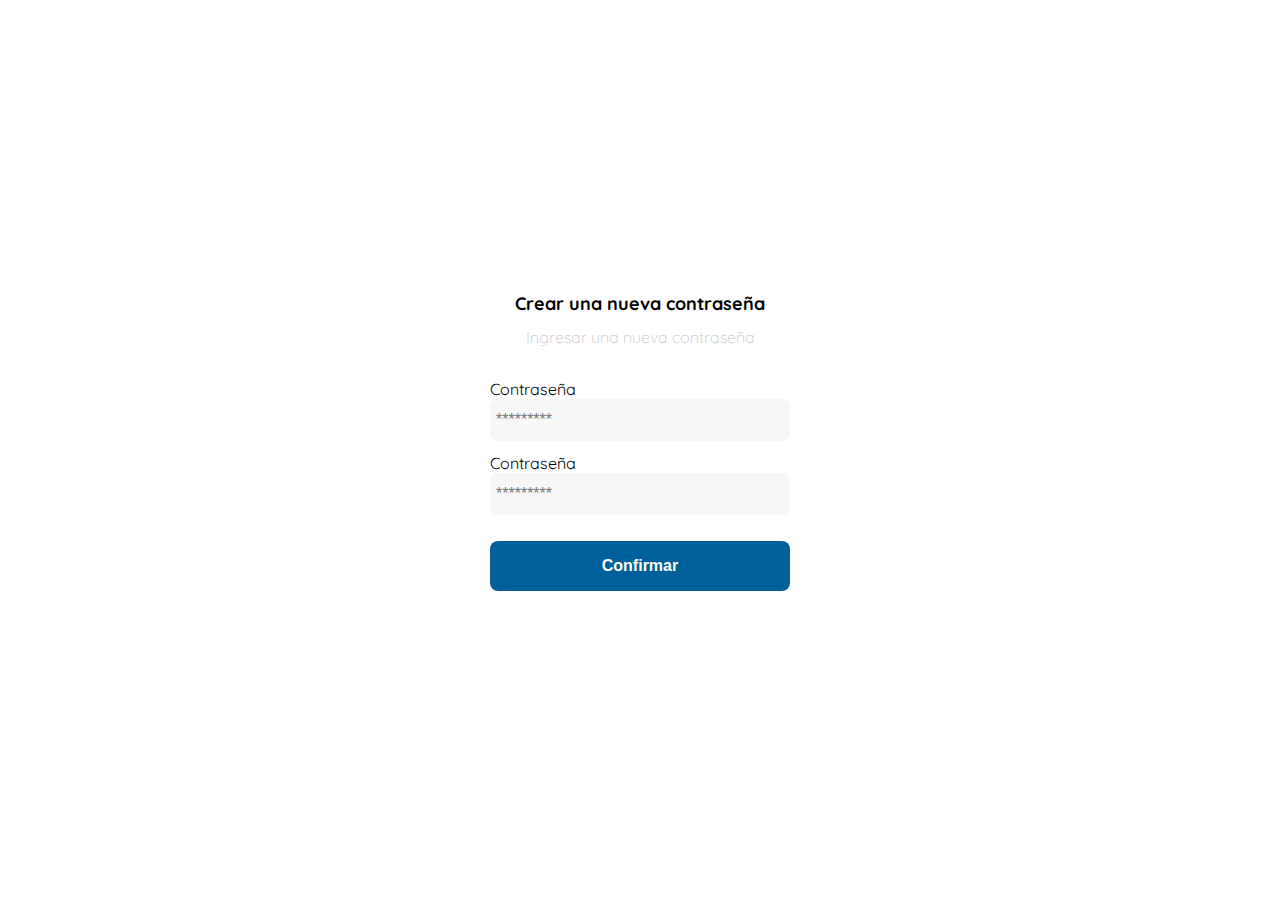
<file: contraseña1.html>
<!DOCTYPE html>
<html lang="en">
<head>
    <meta charset="UTF-8">
    <meta http-equiv="X-UA-Compatible" content="IE=edge">
    <meta name="viewport" content="width=device-width, initial-scale=1.0">
    <link rel="preconnect" href="https://fonts.gstatic.com" crossorigin>
    <link href="https://fonts.googleapis.com/css2?family=Quicksand:wght@300;500;700&display=swap" rel="stylesheet">
    <title>Nueva contraseña</title>
    <style>
        :root{
            --white: #FFFFFF;
            --black: #000000;
            --dark: #232830;
            --very-light-pink: #C7C7C7;
            --text-input-field: #F7F7F7;
            --hospital-blue: #00609C;
            --sm: 14px;
            --md: 16px;
            --lg: 18px;
        }
        body {
            margin: 0;
            font-family: 'Quicksand', sans-serif;
        }
        .login {
            width: 100%;
            height: 100vh;
            display: grid;
            place-items: center;
        }
        .form-container {
            display: grid;
            grid-template-rows: auto 1fr auto;
            width: 300px;
        }
        .logo {
            width: 150px;
            margin-bottom: 48px;
            justify-self: center;
            display: none;
        }
        .title {
           font-size: var(--lg); 
           margin-bottom: 12px;
           text-align: center;
        }
        .subtitle {
            color: var(--very-light-pink);
            font-size: var(--md);
            font-weight: 300;
            margin-top: 0;
            margin-bottom: 32px;
            text-align: center;
        }
        .form {
            display: flex;
            flex-direction: column;
        }
        .label {
            font-size: var(--sm);
            font-weight: bold;
            margin-bottom: 4px;
        }
        .input {
            background-color: var(--text-input-field);
            border: none;
            border-radius: 8px;
            height: 30px;
            font-size: var(--md);
            padding: 6px;
            margin-bottom: 12px;
        }
        .primary-button {
            background-color: var(--hospital-blue);
            border-radius: 8px;
            border: none;
            color: var(--white);
            width: 100%;
            cursor: pointer;
            font-size: var(--md);
            font-weight: bold;
            height: 50px;
        }
        .login-button {
            margin-top: 14px;
            margin-bottom: 30px;
        }
        @media (max-width: 640px){
            .logo {
                display: block;
            }
        }
    </style>
</head>
<body>
    <div class="login">
        <div class="form-container">
            <img src="./Imagenes/logoQuimica.png" alt="logo" class="logo">

            <h1 class="title">Crear una nueva contraseña</h1>
            <p class="subtitle">Ingresar una nueva contraseña</p>

            <form action="/" class="form">
                <label for="password" class="lable">Contraseña</label>
                <input type="password" id="password" placeholder="*********" class="input input-password">

                <label for="new-password" class="lable">Contraseña</label>
                <input type="password" id="new-password" placeholder="*********" class="input input-password">

                <input type="submit" value="Confirmar" class="primary-button login-button">
            </form>


        </div>
    </div>
      
</body>
</html>
</file>
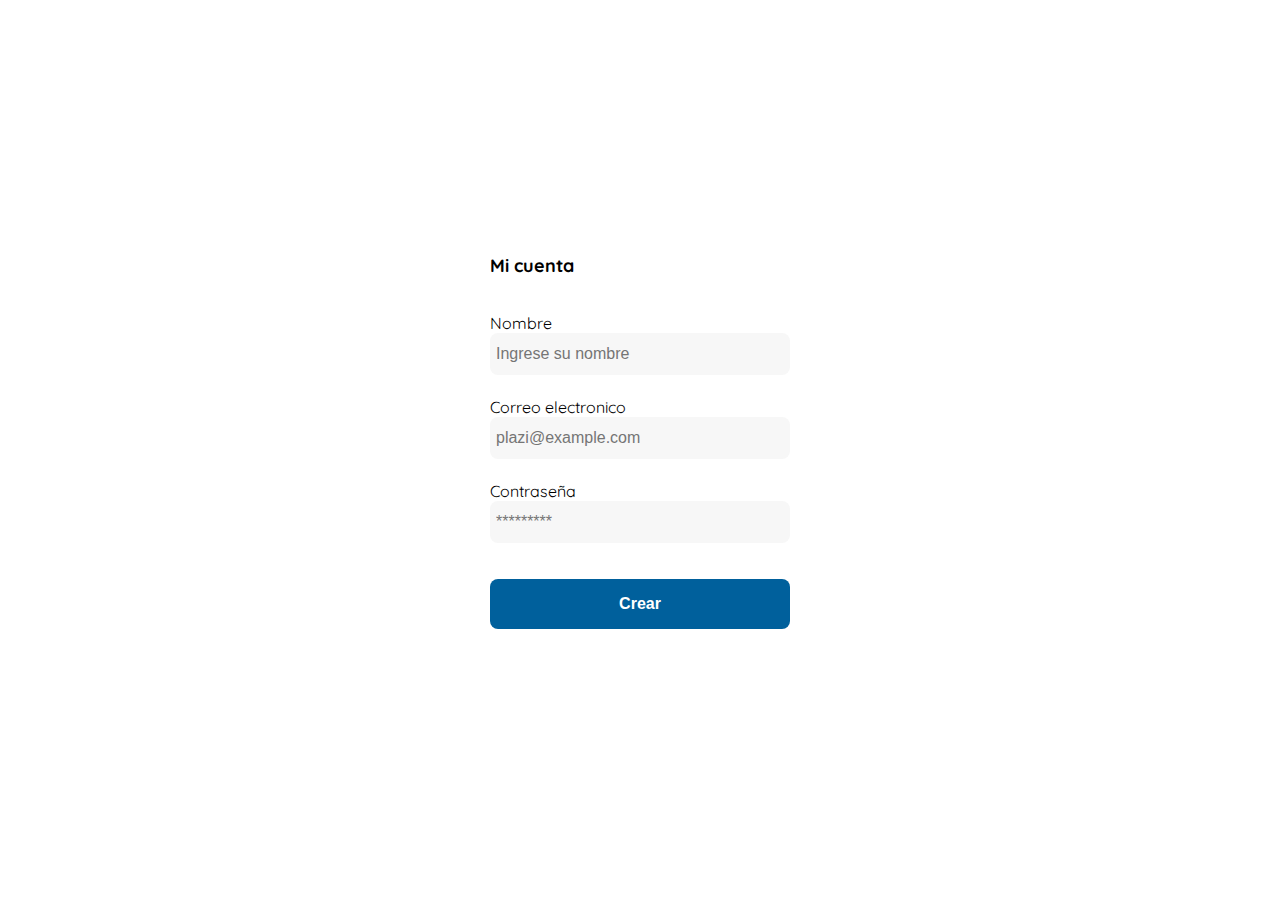
<file: crear_cuenta.html>
<!DOCTYPE html>
<html lang="en">
<head>
    <meta charset="UTF-8">
    <meta http-equiv="X-UA-Compatible" content="IE=edge">
    <meta name="viewport" content="width=device-width, initial-scale=1.0">
    <link rel="preconnect" href="https://fonts.gstatic.com" crossorigin>
    <link href="https://fonts.googleapis.com/css2?family=Quicksand:wght@300;500;700&display=swap" rel="stylesheet">
    <title>Crear cuenta</title>
    <style>
        :root{
            --white: #FFFFFF;
            --black: #000000;
            --dark: #232830;
            --very-light-pink: #C7C7C7;
            --text-input-field: #F7F7F7;
            --hospital-blue: #00609C;
            --sm: 14px;
            --md: 16px;
            --lg: 18px;
        }
        body {
            margin: 0;
            font-family: 'Quicksand', sans-serif;
        }
        .login {
            width: 100%;
            height: 100vh;
            display: grid;
            place-items: center;
        }
        .form-container {
            display: grid;
            grid-template-rows: auto 1fr auto;
            width: 300px;
        }
        .logo {
            width: 150px;
            margin-bottom: 48px;
            justify-self: center;
            display: none;
        }
        .title {
           font-size: var(--lg); 
           margin-bottom: 36px;
           text-align: start;
        }
        .form {
            display: flex;
            flex-direction: column;

        }
        .form div {
            display: flex;
            flex-direction: column;
        }
        .label {
            font-size: var(--sm);
            font-weight: bold;
            margin-bottom: 4px;
        }
        .input {
            background-color: var(--text-input-field);
            border: none;
            border-radius: 8px;
            height: 30px;
            font-size: var(--md);
            padding: 6px;
            margin-bottom: 12px;
        }
        .input-name,
        .input-email,
        .input-password {
             margin-bottom: 22px;
        }
        .primary-button {
            background-color: var(--hospital-blue);
            border-radius: 8px;
            border: none;
            color: var(--white);
            width: 100%;
            cursor: pointer;
            font-size: var(--md);
            font-weight: bold;
            height: 50px;
        }
        .login-button {
            margin-top: 14px;
            margin-bottom: 30px;
        }
        @media (max-width: 640px){
            .form-container {
                height: 100%;
            }
            .form {
                height: 100%;
                justify-content: space-between;
            }
        }
    </style>
</head>
<body>
    <div class="login">
        <div class="form-container">
            <img src="./Imagenes/logoQuimica.png" alt="logo" class="logo">

            <h1 class="title">Mi cuenta</h1>
        
            <form action="/" class="form">
                <div>
                    <label for="name" class="lable">Nombre</label>
                    <input type="text" id="name" placeholder="Ingrese su nombre" class="input input-name">
    
                    <label for="email" class="lable">Correo electronico</label>
                    <input type="text" id="email" placeholder="plazi@example.com" class="input input-email">
    
                    <label for="new-password" class="lable">Contraseña</label>
                    <input type="password" id="new-password" placeholder="*********" class="input input-password">
                </div>
                <input type="submit" value="Crear" class="primary-button login-button">
            </form>
        </div>
    </div>
      
</body>
</html>
</file>
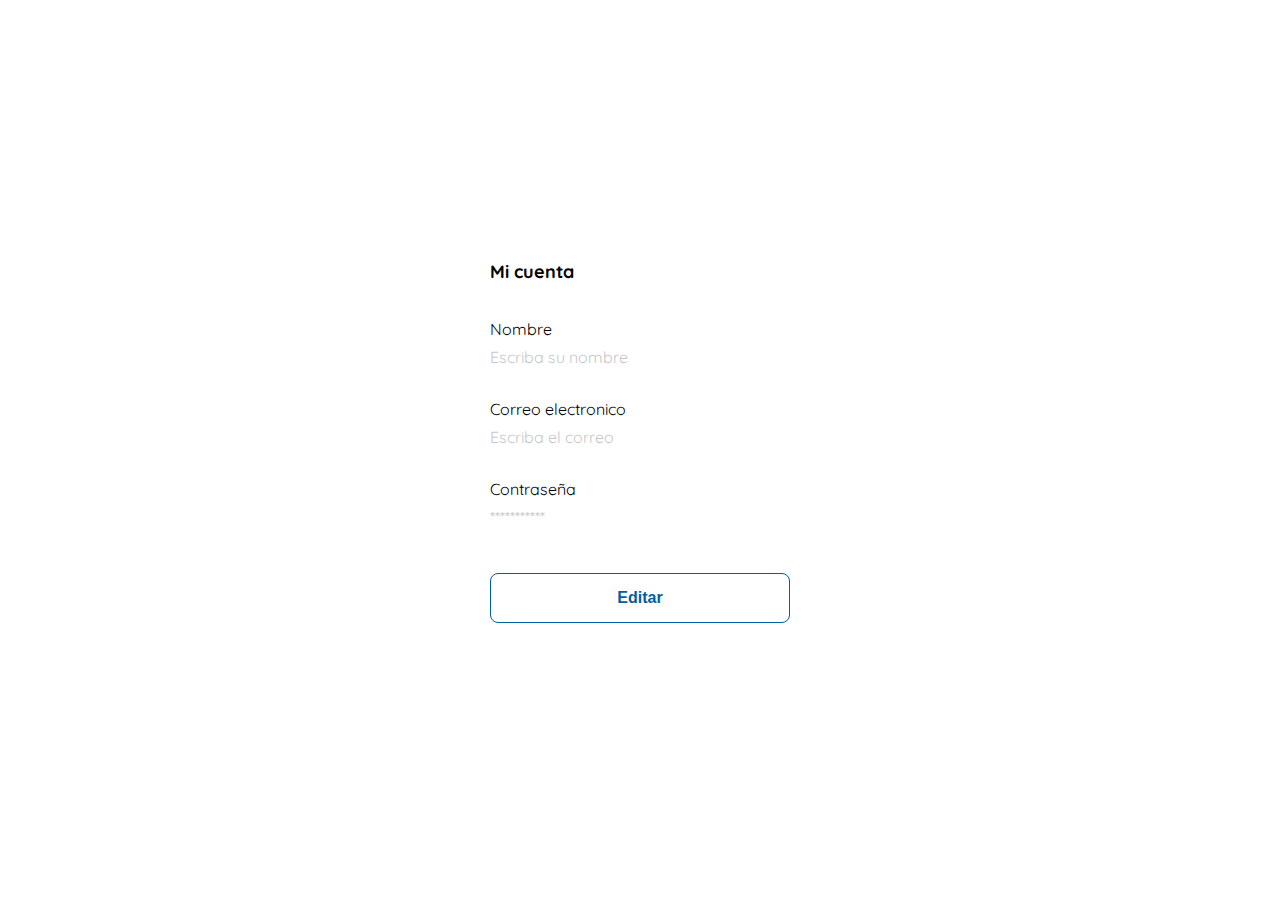
<file: editar_cuenta.html>
<!DOCTYPE html>
<html lang="en">
<head>
    <meta charset="UTF-8">
    <meta http-equiv="X-UA-Compatible" content="IE=edge">
    <meta name="viewport" content="width=device-width, initial-scale=1.0">
    <link rel="preconnect" href="https://fonts.gstatic.com" crossorigin>
    <link href="https://fonts.googleapis.com/css2?family=Quicksand:wght@300;500;700&display=swap" rel="stylesheet">
    <title>Editar cuenta</title>
    <style>
        :root{
            --white: #FFFFFF;
            --black: #000000;
            --dark: #232830;
            --very-light-pink: #C7C7C7;
            --text-input-field: #F7F7F7;
            --hospital-blue: #00609C;
            --sm: 14px;
            --md: 16px;
            --lg: 18px;
        }
        body {
            margin: 0;
            font-family: 'Quicksand', sans-serif;
        }
        .login {
            width: 100%;
            height: 100vh;
            display: grid;
            place-items: center;
        }
        .form-container {
            display: grid;
            grid-template-rows: auto 1fr auto;
            width: 300px;
        }
        .logo {
            width: 150px;
            margin-bottom: 48px;
            justify-self: center;
            display: none;
        }
        .title {
           font-size: var(--lg); 
           margin-bottom: 36px;
           text-align: start;
        }
        .form {
            display: flex;
            flex-direction: column;

        }
        .form div {
            display: flex;
            flex-direction: column;
        }
        .label {
            font-size: var(--sm);
            font-weight: bold;
            margin-bottom: 4px;
        }
        .value {
            color: var(--very-light-pink);
            font-size: var(--md);
            margin: 8px 0 32px 0;
        }
        .secondary-button {
            background-color: var(--white);
            border-radius: 8px;
            border: 1px solid var(--hospital-blue);
            color: var(--hospital-blue);
            width: 100%;
            cursor: pointer;
            font-size: var(--md);
            font-weight: bold;
            height: 50px;
        }
        .login-button {
            margin-top: 14px;
            margin-bottom: 30px;
        }
        @media (max-width: 640px){
            .form-container {
                height: 100%;
            }
            .form {
                height: 100%;
                justify-content: space-between;
            }
        }
    </style>
</head>
<body>
    <div class="login">
        <div class="form-container">
            <img src="./Imagenes/logoQuimica.png" alt="logo" class="logo">

            <h1 class="title">Mi cuenta</h1>
        
            <form action="/" class="form">
                <div>
                    <label for="password" class="lable">Nombre</label>
                    <p class="value">Escriba su nombre</p>
    
                    <label for="email" class="lable">Correo electronico</label>
                    <p class="value">Escriba el correo</p>
    
                    <label for="new-password" class="lable">Contraseña</label>
                    <p class="value">***********</p>
                </div>
                <input type="submit" value="Editar" class="secondary-button login-button">
            </form>
        </div>
    </div>
      
</body>
</html>
</file>
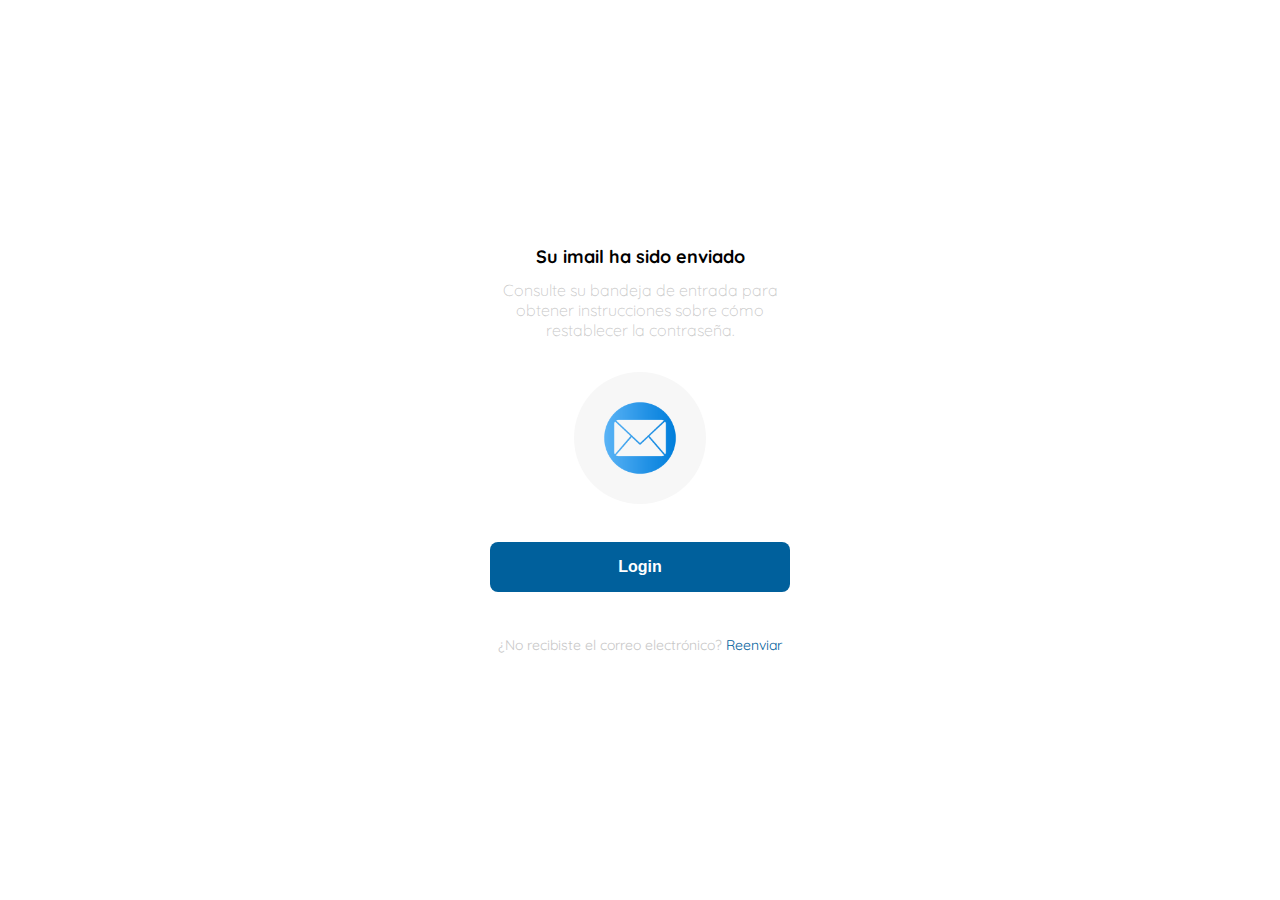
<file: email2.html>
<!DOCTYPE html>
<html lang="en">
<head>
    <meta charset="UTF-8">
    <meta http-equiv="X-UA-Compatible" content="IE=edge">
    <meta name="viewport" content="width=device-width, initial-scale=1.0">
    <link rel="preconnect" href="https://fonts.gstatic.com" crossorigin>
    <link href="https://fonts.googleapis.com/css2?family=Quicksand:wght@300;500;700&display=swap" rel="stylesheet">
    <title>Correo</title>
    <style>
        :root{
            --white: #FFFFFF;
            --black: #000000;
            --dark: #232830;
            --very-light-pink: #C7C7C7;
            --text-input-field: #F7F7F7;
            --hospital-blue: #00609C;
            --sm: 14px;
            --md: 16px;
            --lg: 18px;
        }
        body {
            margin: 0;
            font-family: 'Quicksand', sans-serif;
        }
        .login {
            width: 100%;
            height: 100vh;
            display: grid;
            place-items: center;
        }
        .form-container {
            display: grid;
            grid-template-rows: auto 1fr auto;
            width: 300px;
            justify-items: center;
        }
        .logo {
            width: 150px;
            margin-bottom: 48px;
            justify-self: center;
            display: none;
        }
        .title {
           font-size: var(--lg); 
           margin-bottom: 12px;
           text-align: center;
        }
        .subtitle {
            color: var(--very-light-pink);
            font-size: var(--md);
            font-weight: 300;
            margin-top: 0;
            margin-bottom: 32px;
            text-align: center;
        }
        .email-image {
        width: 132px;
        height: 132px;
        border-radius: 50%;
        background-color: var(--text-input-field);
        display: flex;
        justify-content: center;
        align-items: center;
        margin-bottom: 24px;
        }
        .email-image img {
        width: 80px;
        }
        .resend {
        font-size: var(--sm);
        }
        .resend span {
        color: var(--very-light-pink);
        }
        .resend a {
        color: var(--hospital-blue);
        text-decoration: none;
        }
        .primary-button {
        background-color: var(--hospital-blue);
        border-radius: 8px;
        border: none;
        color: var(--white);
        width: 100%;
        cursor: pointer;
        font-size: var(--md);
        font-weight: bold;
        height: 50px;
        }
        .login-button {
        margin-top: 14px;
        margin-bottom: 30px;
        }
        @media (max-width: 640px) {
        .logo {
            display: block;
        }
        }
    </style>
</head>
<body>
    <div class="login">
        <div class="form-container">
            <img src="./Imagenes/logoQuimica.png" alt="logo" class="logo">

            <h1 class="title">Su imail ha sido enviado</h1>
            <p class="subtitle">Consulte su bandeja de entrada para obtener instrucciones sobre cómo restablecer la contraseña.</p>

            <div class="email-image">
                <img src="./Imagenes/correo.png" alt="email">

            </div>

            <button class="primary-button login-button">Login</button>

            <p class="resend">
                <span>¿No recibiste el correo electrónico?</span>
                <a href="/">Reenviar</a>
            </p>

        </div>
    </div>
      
</body>
</html>
</file>
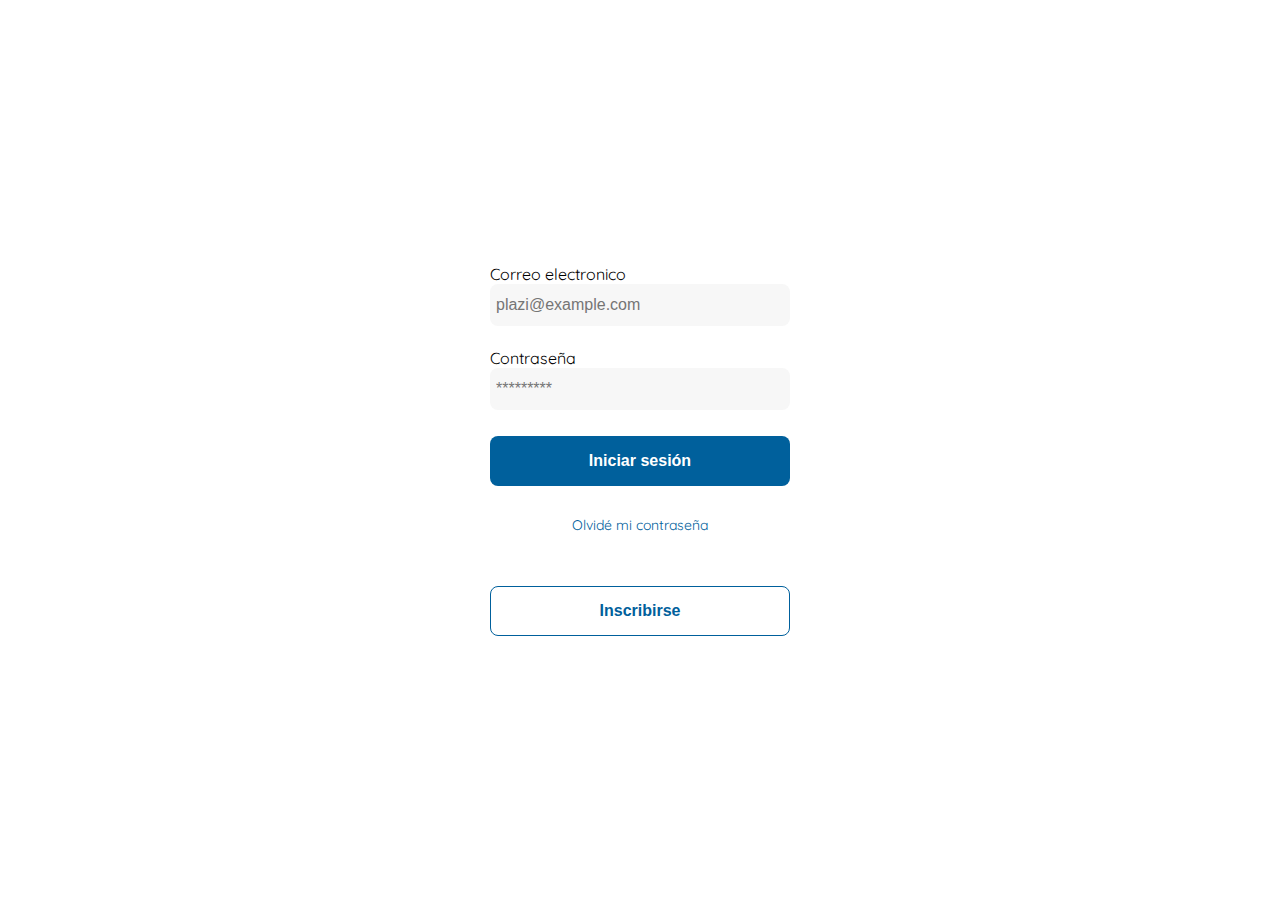
<file: inicio_sesion.html>
<!DOCTYPE html>
<html lang="en">
<head>
    <meta charset="UTF-8">
    <meta http-equiv="X-UA-Compatible" content="IE=edge">
    <meta name="viewport" content="width=device-width, initial-scale=1.0">
    <link rel="preconnect" href="https://fonts.gstatic.com" crossorigin>
    <link href="https://fonts.googleapis.com/css2?family=Quicksand:wght@300;500;700&display=swap" rel="stylesheet">
    <title>Inicio de sesión</title>
    <style>
        :root{
            --white: #FFFFFF;
            --black: #000000;
            --dark: #232830;
            --very-light-pink: #C7C7C7;
            --text-input-field: #F7F7F7;
            --hospital-blue: #00609C;
            --sm: 14px;
            --md: 16px;
            --lg: 18px;
        }
        body {
            margin: 0;
            font-family: 'Quicksand', sans-serif;
        }
        .login {
            width: 100%;
            height: 100vh;
            display: grid;
            place-items: center;
        }
        .form-container {
            display: grid;
            grid-template-rows: auto 1fr auto;
            width: 300px;
        }
        .logo {
            width: 150px;
            margin-bottom: 48px;
            justify-self: center;
            display: none;
        }
        .form {
            display: flex;
            flex-direction: column;
        }
        .form a {
            color: var(--hospital-blue);
            font-size: var(--sm);
            text-align: center;
            text-decoration: none;
            margin-bottom: 52px;
    }
        .label {
            font-size: var(--sm);
            font-weight: bold;
            margin-bottom: 4px;
        }
        .input {
            background-color: var(--text-input-field);
            border: none;
            border-radius: 8px;
            height: 30px;
            font-size: var(--md);
            padding: 6px;
            margin-bottom: 12px;
        }
        .input-email {
            margin-bottom: 22px;
        }
        .primary-button {
            background-color: var(--hospital-blue);
            border-radius: 8px;
            border: none;
            color: var(--white);
            width: 100%;
            cursor: pointer;
            font-size: var(--md);
            font-weight: bold;
            height: 50px;
        }
        .secondary-button {
            background-color: var(--white);
            border-radius: 8px;
            border: 1px solid var(--hospital-blue);
            color: var(--hospital-blue);
            width: 100%;
            cursor: pointer;
            font-size: var(--md);
            font-weight: bold;
            height: 50px;
        }
        .login-button {
            margin-top: 14px;
            margin-bottom: 30px;
        }
        @media (max-width: 640px){
            .logo {
                display: block;
            }
        }
    </style>
</head>
<body>
    <div class="login">
        <div class="form-container">
            <img src="./Imagenes/logoQuimica.png" alt="logo" class="logo">

            <form action="/" class="form">
                <label for="email" class="lable">Correo electronico</label>
                <input type="text" id="email" placeholder="plazi@example.com" class="input input-email">

                <label for="password" class="lable">Contraseña</label>
                <input type="password" id="password" placeholder="*********" class="input input password">

                <input type="submit" value="Iniciar sesión" class="primary-button login-button">
                <a href="/">Olvidé mi contraseña</a>
            </form>
            
            <button class="secondary-button singnup-button">Inscribirse</button>

        </div>
    </div>
      
</body>
</html>
</file>
